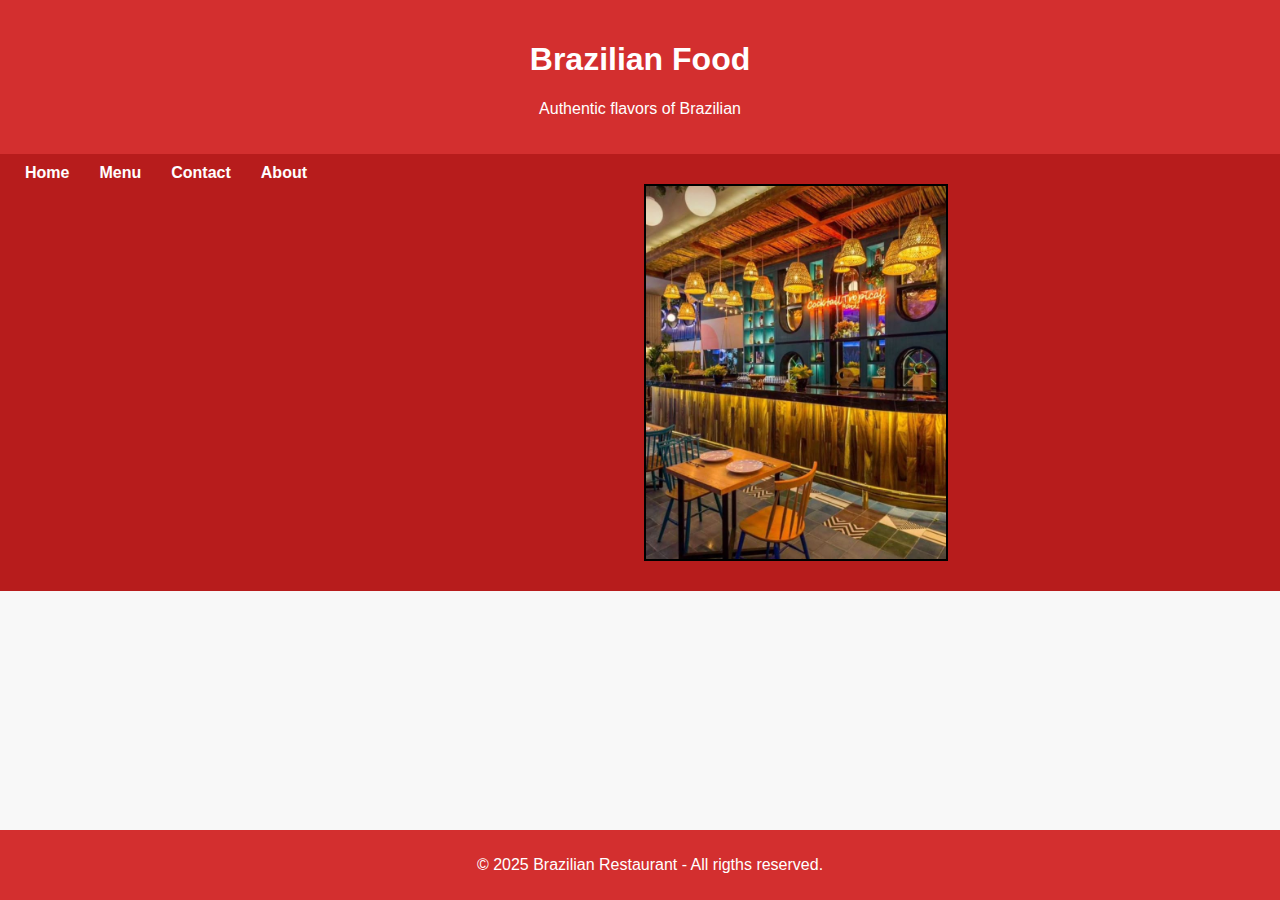
<file: Brazilian Restaurant/index.html>
<!DOCTYPE html>
<html lang="pt-en">
<head>
    <meta charset="UTF-8">
    <meta name="viewport" content="width=device-width, initial-scale=1">
    <title>Brazilian Restaurant</title>
    <link rel="stylesheet" href="mystyle.css" />

</head>
<body>
    <header>
        <h1>Brazilian Food</h1>
        <p>Authentic flavors of Brazilian</p>
    </header>
    <nav>
        
        <a href="home.html">Home</a>
        <a href="menu.html">Menu</a>
        <a href="contact.html">Contact</a>
        <a href="about.html">About</a>

        <img src="image/restaurant.jpeg" alt="restaurant" class="imageRest">
        
   
</body>
<footer>
    <p>&copy; 2025 Brazilian Restaurant - All rigths reserved.</p>
</footer>
</html>
</file>
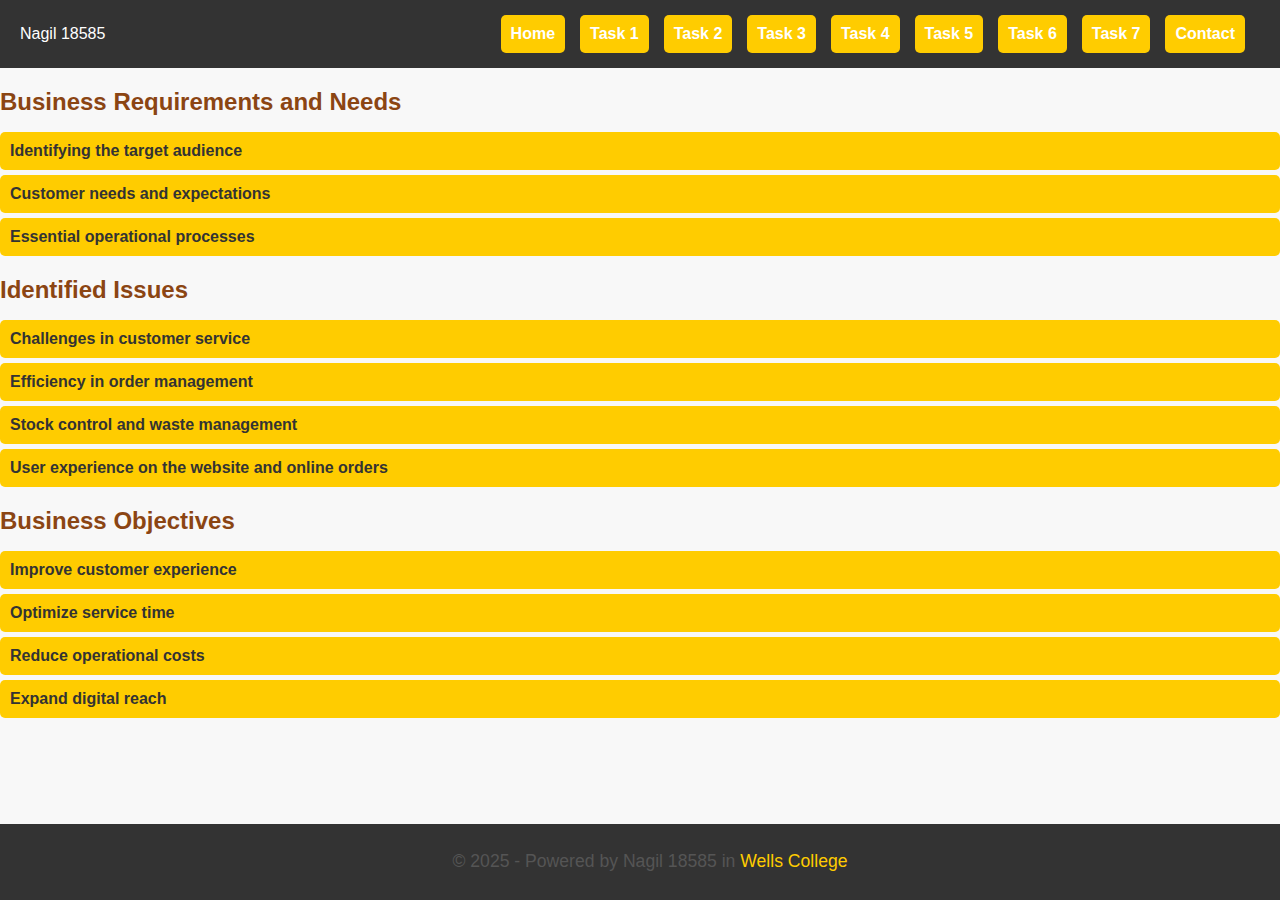
<file: about.html>
<!DOCTYPE html>
<html lang="en">
<head>
    <meta charset="UTF-8">
    <meta name="viewport" content="width=device-width, initial-scale=1">
    <title>About</title>
    <link rel="stylesheet" href="about.css">
</head>
<body>

    <!-- Barra superior -->
    <header>
        <div class="top-bar">
            <span>Nagil 18585</span>
            <nav>
                <ul>
                    <li><a href="index.html">Home</a></li>
                    <li><a href="task1.html">Task 1</a></li>
                    <li><a href="task2persona.html">Task 2</a></li>
                    <li><a href="new.html">Task 3</a></li>
                    <li><a href="task4.html">Task 4</a></li>
                    <li><a href="#">Task 5</a></li>
                    <li><a href="#">Task 6</a></li>
                    <li><a href="checklist.html">Task 7</a></li>
                    <li><a href="contact.html">Contact</a></li>
                   
                </ul>
            </nav>
          
        </div>
    </header>

    <!-- Seção principal -->
    <section>
        <h2>Business Requirements and Needs</h2>
        <ul>
            <li>Identifying the target audience</li>
            <li>Customer needs and expectations</li>
            <li>Essential operational processes</li>
        </ul>
    </section>
    
    <section>
        <h2>Identified Issues</h2>
        <ul>
            <li>Challenges in customer service</li>
            <li>Efficiency in order management</li>
            <li>Stock control and waste management</li>
            <li>User experience on the website and online orders</li>
        </ul>
    </section>
    
    <section>
        <h2>Business Objectives</h2>
        <ul>
            <li>Improve customer experience</li>
            <li>Optimize service time</li>
            <li>Reduce operational costs</li>
            <li>Expand digital reach</li>
        </ul>
    </section>
</main>

    <!-- Rodapé -->
    
</body>
<footer>
    <p>&copy; 2025 - Powered by Nagil 18585 in <a href="#">Wells College</a></p>
    
</footer>
</html>
</file>
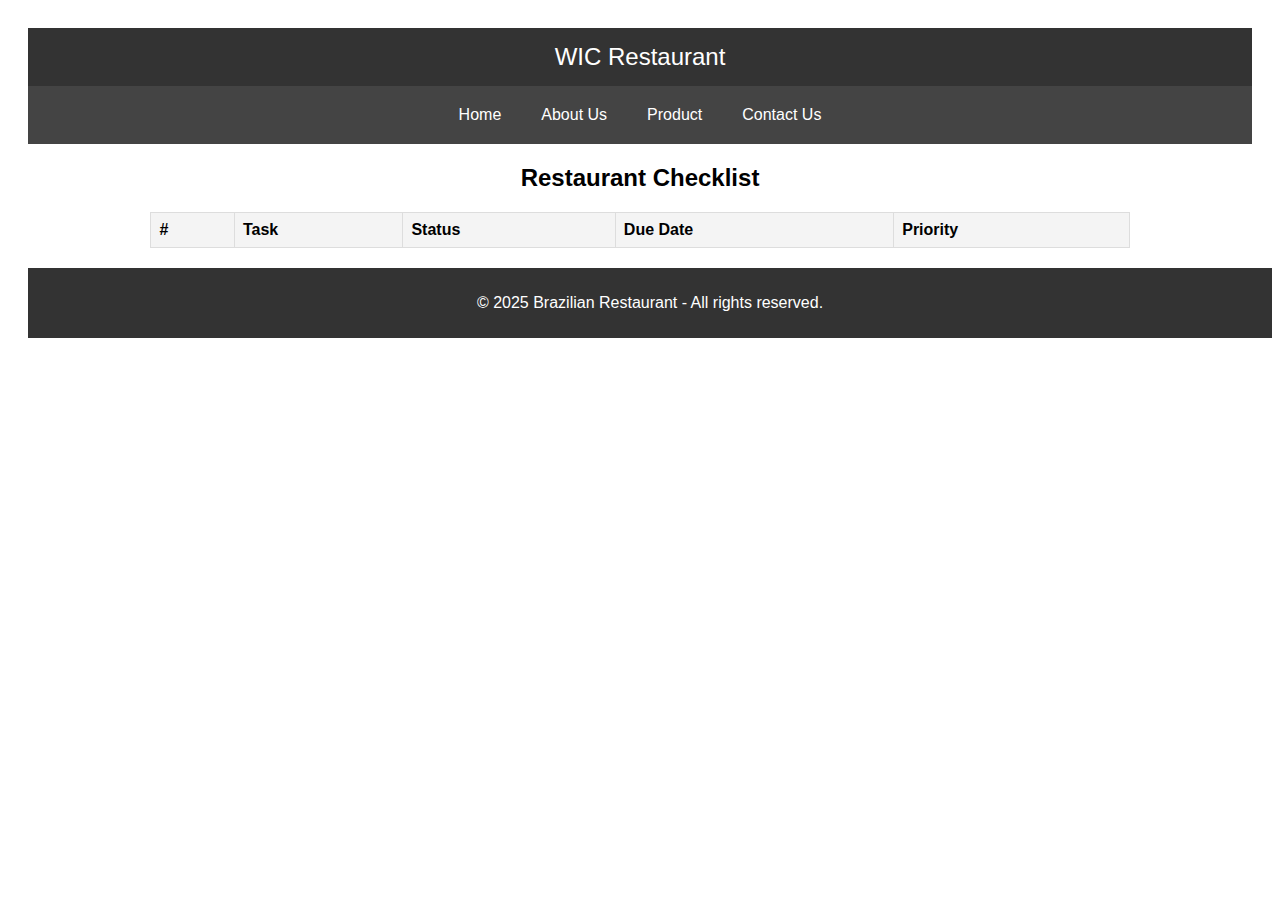
<file: checklist.html>
<!DOCTYPE html>
<html lang="en">
<head>
    <meta charset="UTF-8">
    <meta name="viewport" content="width=device-width, initial-scale=1.0">
    <title>Restaurant Checklist</title>
    <link rel="stylesheet" href="checklist.css">
    
</head>

<header>WIC Restaurant</header>
<nav>
    <a href="index.html">Home</a>
    <a href="about.html">About Us</a>
    <a href="checklist.html">Product</a>
    <a href="#contact">Contact Us</a>
</nav>

<body>

    <h2>Restaurant Checklist</h2>
    <table id="checklistTable">
        <thead>
            <tr>
                <th>#</th>
                <th>Task</th>
                <th>Status</th>
                <th>Due Date</th>
                <th>Priority</th>
            </tr>
        </thead>
        <tbody></tbody>
    </table>

    <script>
        async function loadChecklist() {
            const sheetUrl = "https://docs.google.com/spreadsheets/d/e/2PACX-1vQ6C7MNYk3bWvM6M7lWn2b_QE9Qx_Ro6SBxrBLzsVCPJ-8hgA44VY6b6c2WiYbOL8rfhYeSCAAFzwav/pub?output=csv"; // Substitua pelo seu link correto
            
            try {
                const response = await fetch(sheetUrl);
                if (!response.ok) throw new Error("Erro ao carregar os dados.");

                const data = await response.text();
                if (!data.trim()) throw new Error("Nenhum dado retornado. Verifique o link CSV.");

                // Melhor maneira de dividir colunas corretamente
                const rows = data.split("\n").map(row => row.match(/(".*?"|[^",]+)(?=\s*,|\s*$)/g));

                const tableBody = document.querySelector("#checklistTable tbody");
                tableBody.innerHTML = "";

                for (let i = 1; i < rows.length; i++) {
                    let row = document.createElement("tr");

                    // Remove aspas desnecessárias dos dados
                    const cleanRow = rows[i].map(cell => cell.replace(/^"|"$/g, "").trim());

                    let statusClass = cleanRow[2].toLowerCase() === "completed" ? "completed" : "pending";
                    row.classList.add(statusClass);

                    cleanRow.forEach(cell => {
                        let cellElement = document.createElement("td");
                        cellElement.textContent = cell;
                        row.appendChild(cellElement);
                    });

                    tableBody.appendChild(row);
                }
            } catch (error) {
                console.error("Erro ao carregar a planilha:", error);
                alert("Erro ao carregar a planilha. Verifique o console para mais detalhes.");
            }
        }

        window.onload = loadChecklist;
    </script>

<footer>
    <p>&copy; 2025 Brazilian Restaurant - All rights reserved.</p>
  </footer>

</body>
</html>
</file>
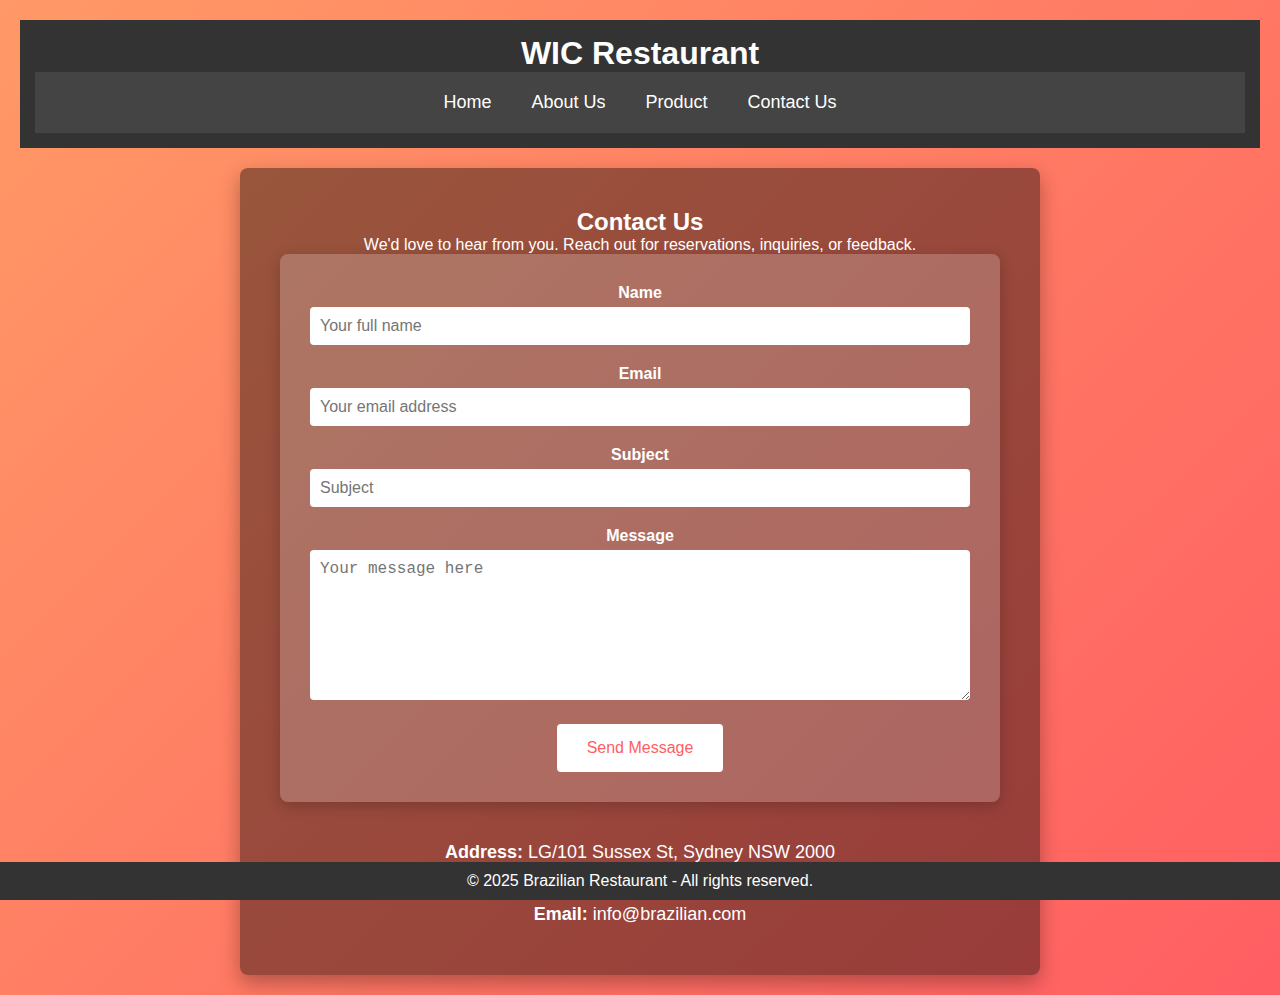
<file: contact.html>
<!DOCTYPE html>
<html lang="en">
<head>
  <meta charset="UTF-8">
  <meta name="viewport" content="width=device-width, initial-scale=1">
  <title>Contact Us - Delicious Restaurant</title>
  <link rel="stylesheet" href="testhead.css">
</head>

<body>

  <!-- Cabeçalho com Menu de Navegação -->
  <header>
    <h1>WIC Restaurant</h1>
    <nav>
      <a href="index.html">Home</a>
      <a href="about.html">About Us</a>
      <a href="#product">Product</a>
      <a href="#contact">Contact Us</a>
    </nav>
  </header>

  <div class="container">
    <h2>Contact Us</h2>
    <p>We'd love to hear from you. Reach out for reservations, inquiries, or feedback.</p>
    
    <form>
      <div class="form-group">
        <label for="name">Name</label>
        <input type="text" id="name" name="name" placeholder="Your full name" required>
      </div>
      <div class="form-group">
        <label for="email">Email</label>
        <input type="email" id="email" name="email" placeholder="Your email address" required>
      </div>
      <div class="form-group">
        <label for="subject">Subject</label>
        <input type="text" id="subject" name="subject" placeholder="Subject" required>
      </div>
      <div class="form-group">
        <label for="message">Message</label>
        <textarea id="message" name="message" placeholder="Your message here" required></textarea>
      </div>
      <button type="submit">Send Message</button>
    </form>

    <div class="contact-info">
      <p><strong>Address:</strong> LG/101 Sussex St, Sydney NSW 2000</p>
      <p><strong>Phone:</strong> (61) 123-4567</p>
      <p><strong>Email:</strong> info@brazilian.com</p>
    </div>
  </div>

  <footer>
    <p>&copy; 2025 Brazilian Restaurant - All rights reserved.</p>
  </footer>

</body>
</html>
</file>
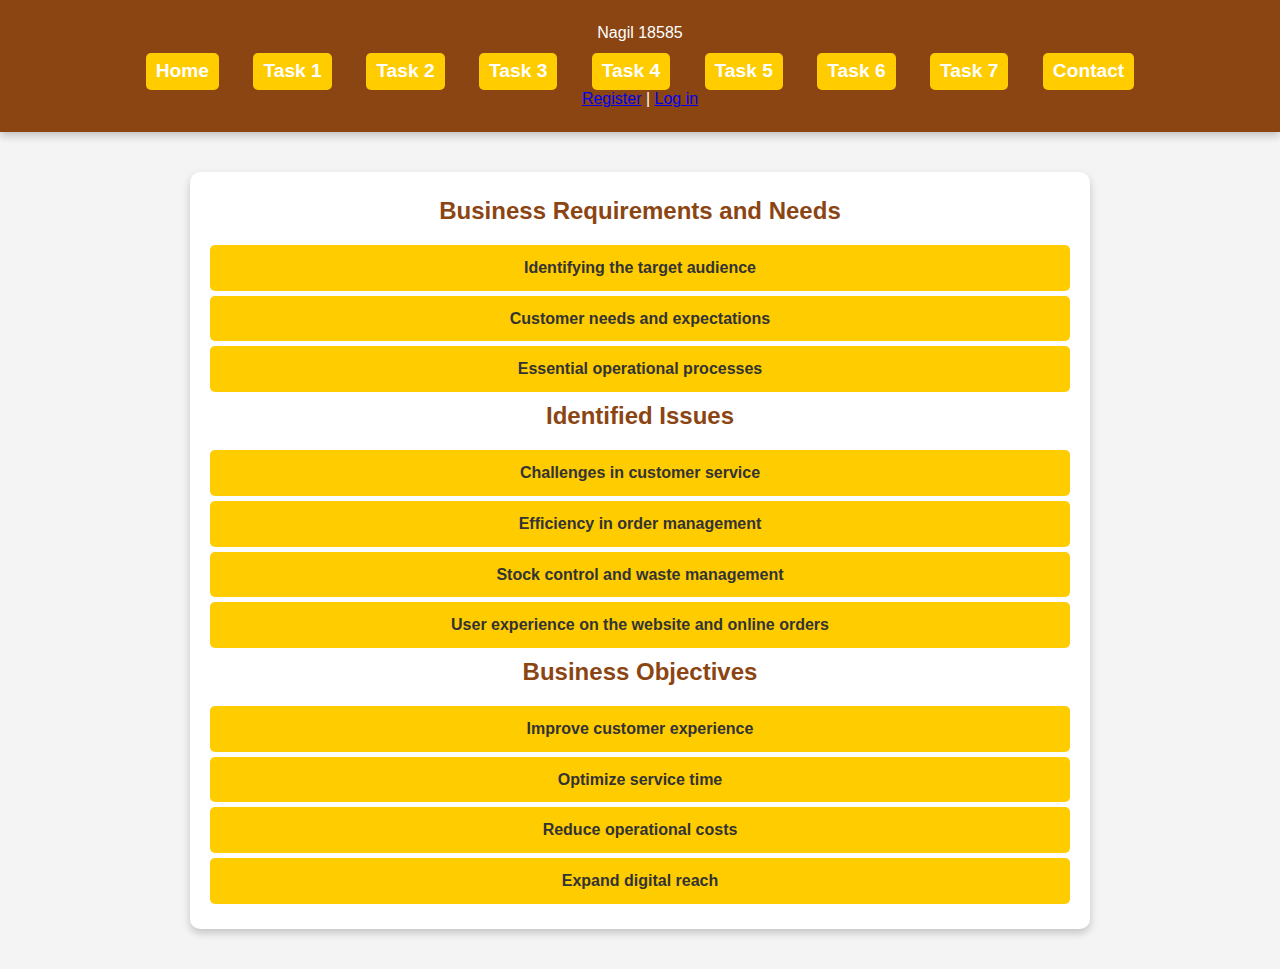
<file: home1.html>
<!DOCTYPE html>
<html lang="en">
<head>
    <meta charset="UTF-8">
    <meta name="viewport" content="width=device-width, initial-scale=1.0">
    <title>Business Analysis</title>
    <link rel="stylesheet" href="home1.css">
</head>
<body>
    <header>
        <div class="top-bar">
            <span>Nagil 18585</span>
            <nav>
                <ul>
                    <li><a href="index.html">Home</a></li>
                    <li><a href="task1.html">Task 1</a></li>
                    <li><a href="task2persona.html">Task 2</a></li>
                    <li><a href="new.html">Task 3</a></li>
                    <li><a href="task4.html">Task 4</a></li>
                    <li><a href="#">Task 5</a></li>
                    <li><a href="#">Task 6</a></li>
                    <li><a href="checklist.html">Task 7</a></li>
                    <li><a href="contact.html">Contact</a></li>
                   
                </ul>
            </nav>
            <div class="auth">
                <a href="#">Register</a> | <a href="#">Log in</a>
            </div>
        </div>
    </header>
    
    <main>
        <section>
            <h2>Business Requirements and Needs</h2>
            <ul>
                <li>Identifying the target audience</li>
                <li>Customer needs and expectations</li>
                <li>Essential operational processes</li>
            </ul>
        </section>
        
        <section>
            <h2>Identified Issues</h2>
            <ul>
                <li>Challenges in customer service</li>
                <li>Efficiency in order management</li>
                <li>Stock control and waste management</li>
                <li>User experience on the website and online orders</li>
            </ul>
        </section>
        
        <section>
            <h2>Business Objectives</h2>
            <ul>
                <li>Improve customer experience</li>
                <li>Optimize service time</li>
                <li>Reduce operational costs</li>
                <li>Expand digital reach</li>
            </ul>
        </section>
    </main>
</body>
</html>
</file>
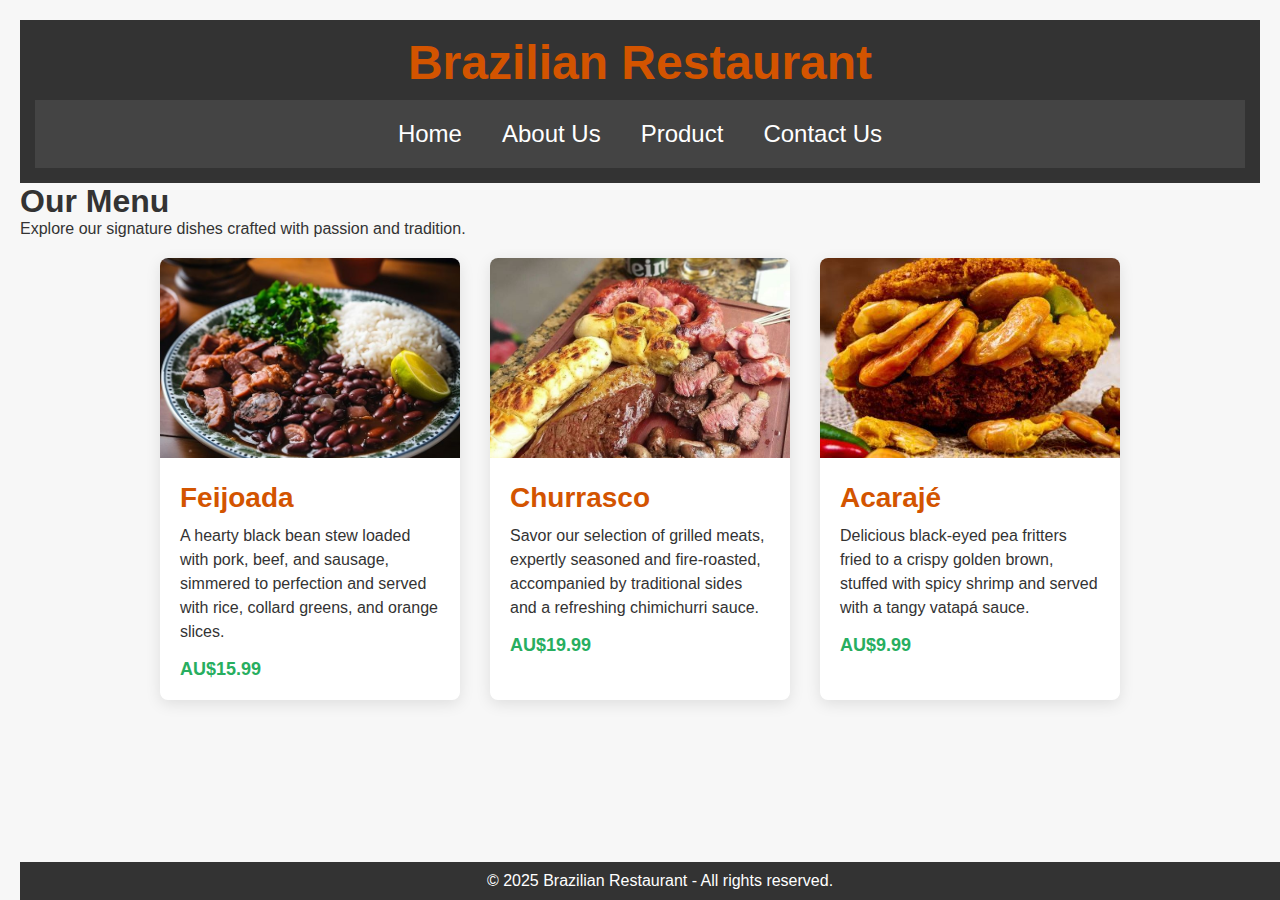
<file: menu.html>
<!DOCTYPE html>
<html lang="en">
<head>
  <meta charset="UTF-8">
  <meta name="viewport" content="width=device-width, initial-scale=1">
  <title>Our Menu - Brazilian Restaurant</title>
  <link rel="stylesheet" href="menu.css">
</head>
<body>
  <!-- Cabeçalho do Site com Navegação -->
  <header class="site-header">
    <h1>Brazilian Restaurant</h1>
    <nav class="site-nav">
      <a href="index.html">Home</a>
      <a href="about.html">About Us</a>
      <a href="#product">Product</a>
      <a href="#contact">Contact Us</a>
    </nav>
  </header>
  
  <!-- Conteúdo Principal -->
  <main>
    <!-- Cabeçalho da Página de Menu -->
    <section class="page-header">
      <h1>Our Menu</h1>
      <p>Explore our signature dishes crafted with passion and tradition.</p>
    </section>
    
    <!-- Seção do Menu -->
    <section class="menu">
      <!-- Feijoada Item -->
      <div class="menu-item">
        <img src="image/Feijoada.jpg" alt="Feijoada" class="menu-img">
        <div class="menu-content">
          <h2>Feijoada</h2>
          <p>A hearty black bean stew loaded with pork, beef, and sausage, simmered to perfection and served with rice, collard greens, and orange slices.</p>
          <div class="price">AU$15.99</div>
        </div>
      </div>
      <!-- Churrasco Item -->
      <div class="menu-item">
        <img src="image/churrasco.jpg" alt="Churrasco" class="menu-img">
        <div class="menu-content">
          <h2>Churrasco</h2>
          <p>Savor our selection of grilled meats, expertly seasoned and fire-roasted, accompanied by traditional sides and a refreshing chimichurri sauce.</p>
          <div class="price">AU$19.99</div>
        </div>
      </div>
      <!-- Acarajé Item -->
      <div class="menu-item">
        <img src="image/acaraje.jpg" alt="Acarajé" class="menu-img">
        <div class="menu-content">
          <h2>Acarajé</h2>
          <p>Delicious black-eyed pea fritters fried to a crispy golden brown, stuffed with spicy shrimp and served with a tangy vatapá sauce.</p>
          <div class="price">AU$9.99</div>
        </div>
      </div>
    </section>
  </main>
  
  <!-- Rodapé -->
  <footer>
    <p>&copy; 2025 Brazilian Restaurant - All rights reserved.</p>
  </footer>
</body>
</html>
</file>
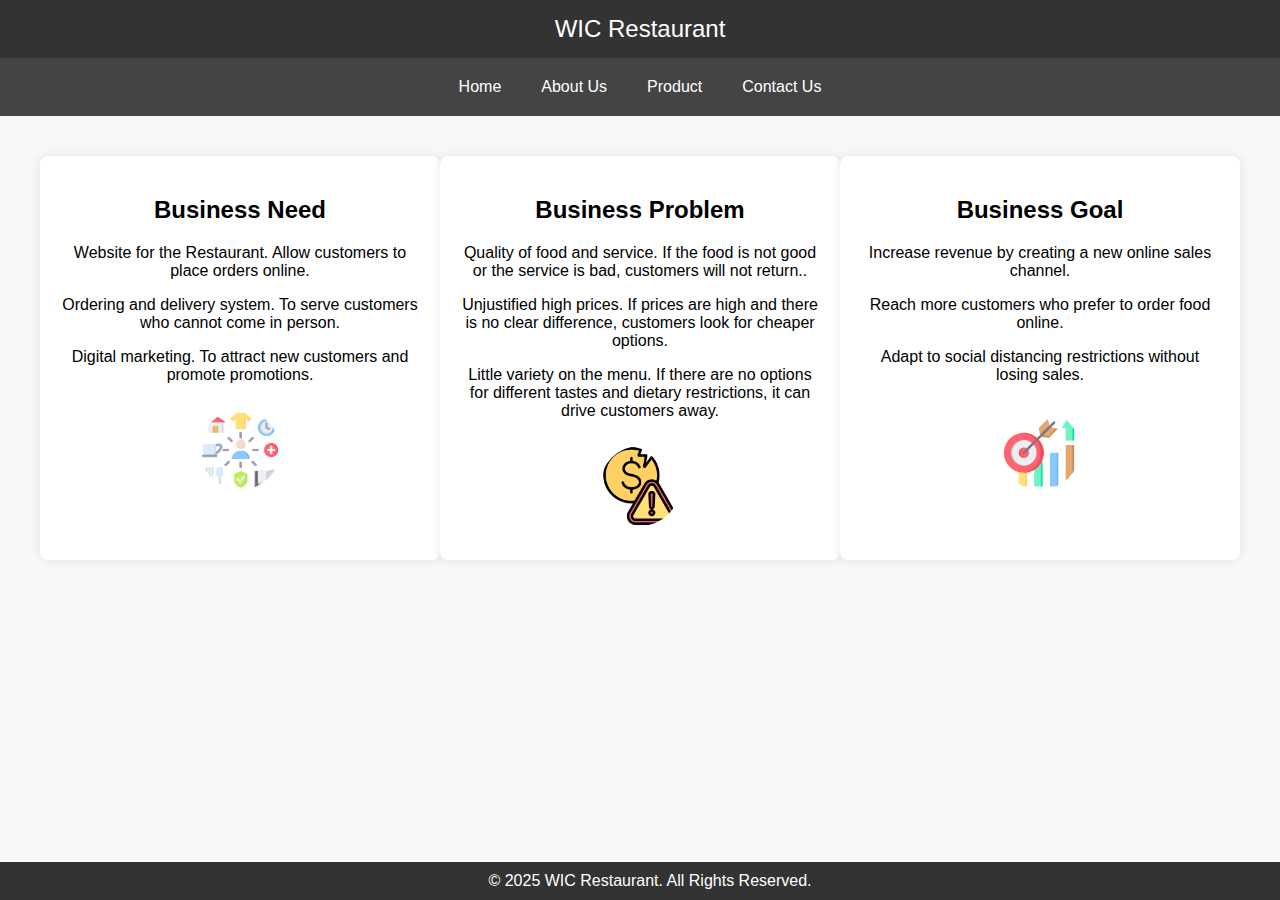
<file: task1.html>
<!DOCTYPE html>
<html lang="en">
<head>
    <meta charset="UTF-8">
    <meta name="viewport" content="width=device-width, initial-scale=1.0">
    <link rel="stylesheet" href="task1.css">
    <title>task1</title>
</head>
<body>

    <header>WIC Restaurant</header>
    <nav>
        <a href="index.html">Home</a>
        <a href="about.html">About Us</a>
        <a href="#product">Product</a>
        <a href="#contact">Contact Us</a>
    </nav>

    <main>
        <section class="container">
            <div class="card">
                <h2>Business Need</h2>
               
                <p>Website for the Restaurant. Allow customers to place orders online.</p>
                <p>Ordering and delivery system. To serve customers who cannot come in person.</p>
                <p>Digital marketing. To attract new customers and promote promotions.</p>
                <img src="icon/needs.png" alt="">
            </div>
            <div class="card">
                <h2>Business Problem</h2>
                
                <p>Quality of food and service. If the food is not good or the service is bad, customers will not return..</p>
                <p>Unjustified high prices. If prices are high and there is no clear difference, customers look for cheaper options.</p>
                <p>Little variety on the menu. If there are no options for different tastes and dietary restrictions, it can drive customers away.</p>
                <img src="icon/businessProblem.png" alt="">

            </div>
            <div class="card">
                <h2>Business Goal</h2>
                
                <p>Increase revenue by creating a new online sales channel.</p>
                <p>Reach more customers who prefer to order food online.</p>
                <p>Adapt to social distancing restrictions without losing sales.</p>
                <img src="icon/targeted.png" alt="">
            </div>
        </section>
    </main>

    <footer>
        &copy; 2025 WIC Restaurant. All Rights Reserved.
    </footer>

</body>
</html>
</file>
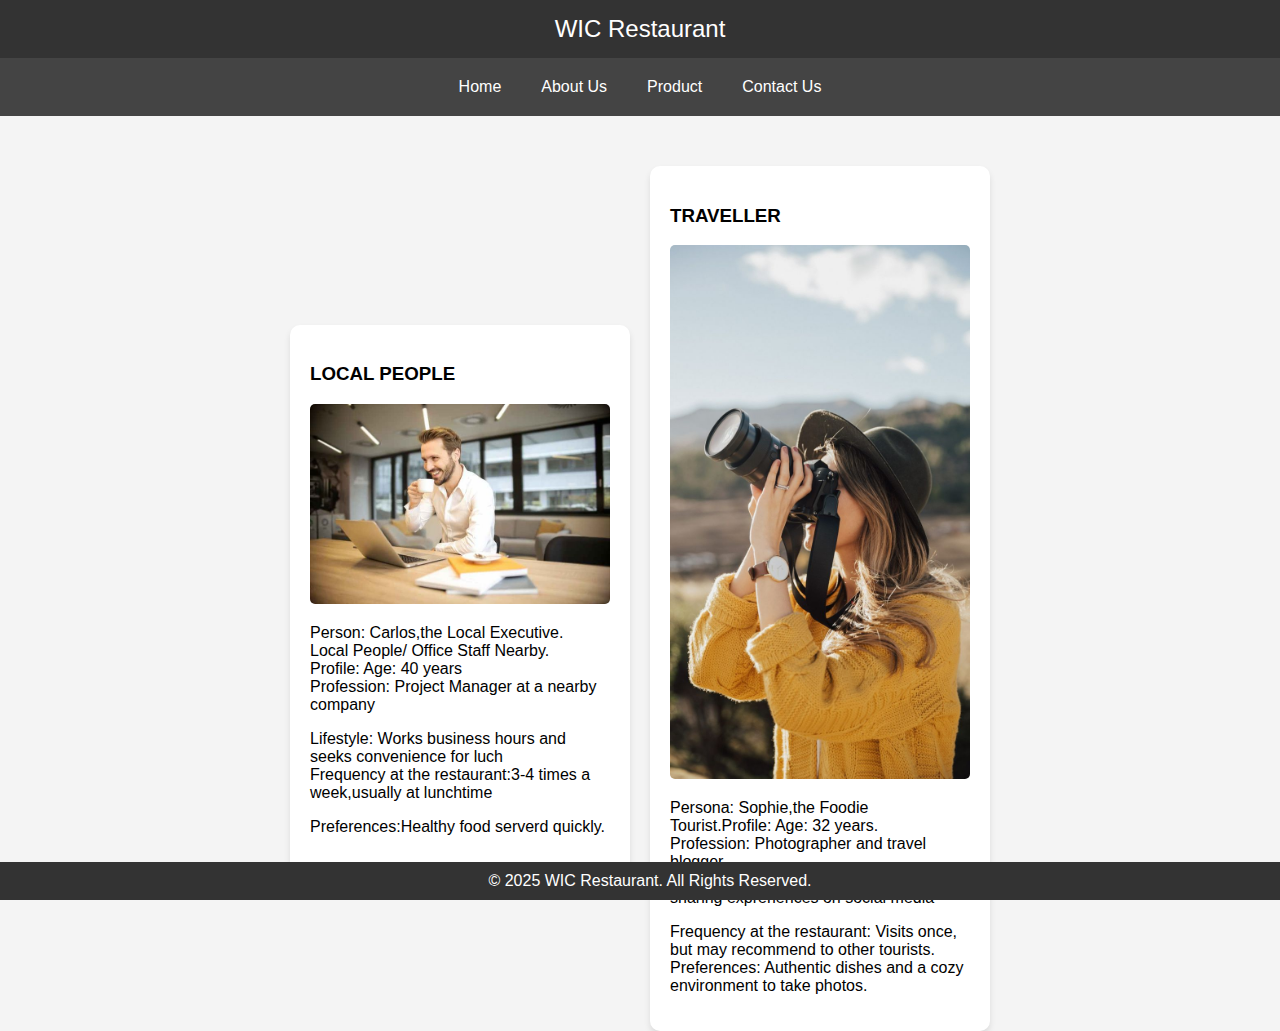
<file: task2persona.html>
<!DOCTYPE html>
<html lang="en">
<head>
    <meta charset="UTF-8">
    <meta name="viewport" content="width=device-width, initial-scale=1.0">
    <title>task2persona</title>
    <link rel="stylesheet" href="task2persona.css" />
   
    
</head>
<body>

    <header>WIC Restaurant</header>
    <nav>
        <a href="index.html">Home</a>
        <a href="about.html">About Us</a>
        <a href="#product">Product</a>
        <a href="#contact">Contact Us</a>
    </nav>
    

    <div class="container">
        <div class="card">
            <h3>LOCAL PEOPLE</h3>
            <img src="image/executive.jpeg" alt="">
            <p>Person: Carlos,the Local Executive.<br> Local People/ Office Staff Nearby.<br>Profile: Age: 40 years<br>Profession: Project Manager at a nearby company</p>
            <p>Lifestyle: Works business hours and seeks convenience for luch<br>Frequency at the restaurant:3-4 times a week,usually at lunchtime</p>
            <p>Preferences:Healthy food serverd quickly.</p>
        </div>
        
        <div class="card">
            <h3>TRAVELLER</h3>
            <img src="image/traveller.jpeg" alt="">
            <p>Persona: Sophie,the Foodie Tourist.Profile: Age: 32 years.<br>Profession: Photographer and travel blogger.<br>Lifestyle: Loves trying typical foods and sharing expreriences on social media</p>
            <p>Frequency at the restaurant: Visits once, but may recommend to other tourists.<br>Preferences: Authentic dishes and a cozy environment to take photos.</p>
        </div>
    </div>

    <footer>
        &copy; 2025 WIC Restaurant. All Rights Reserved.
    </footer>
   
</body>
</html>
</file>
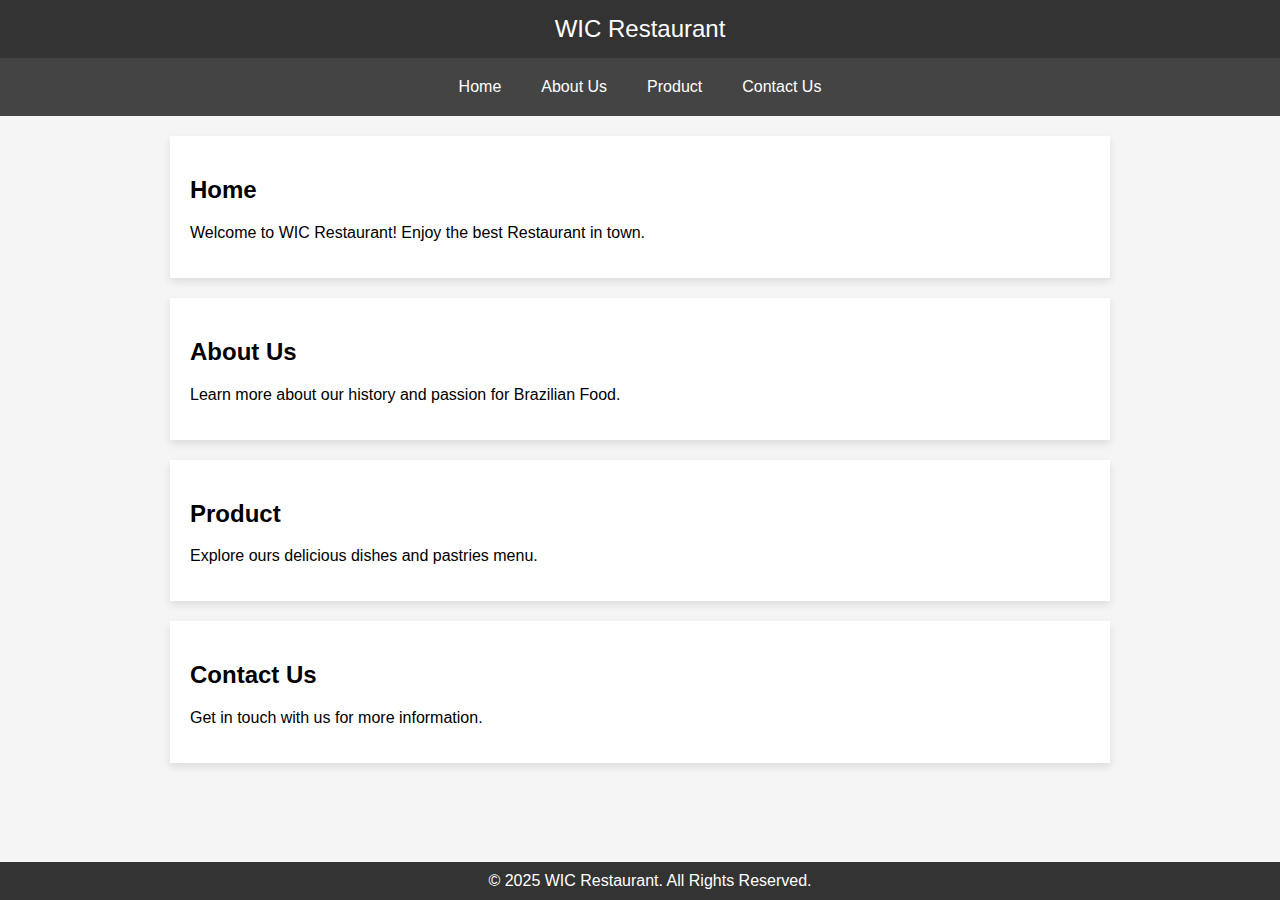
<file: task3.html>
<!DOCTYPE html>
<html lang="en">
<head>
    <meta charset="UTF-8">
    <meta name="viewport" content="width=device-width, initial-scale=1.0">
    <title>task3</title>
    <link rel="stylesheet" href="task3.css">
    <style>
       
    </style>
</head>
<body>
    <header>WIC Restaurant</header>
    <nav>
        <a href="index.html">Home</a>
        <a href="about.html">About Us</a>
        <a href="checklist.html">Product</a>
        <a href="#contact">Contact Us</a>
    </nav>
    <div class="container" id="home">
        <h2>Home</h2>
        <p>Welcome to WIC Restaurant! Enjoy the best Restaurant in town.</p>
    </div>
    <div class="container" id="about">
        <h2>About Us</h2>
        <p>Learn more about our history and passion for Brazilian Food.</p>
    </div>
    <div class="container" id="product">
        <h2>Product</h2>
        <p>Explore ours delicious dishes and pastries menu.</p>
    </div>
    <div class="container" id="contact">
        <h2>Contact Us</h2>
        <p>Get in touch with us for more information.</p>
    </div>
    <footer>
        &copy; 2025 WIC Restaurant. All Rights Reserved.
    </footer>
</body>
</html>
</file>
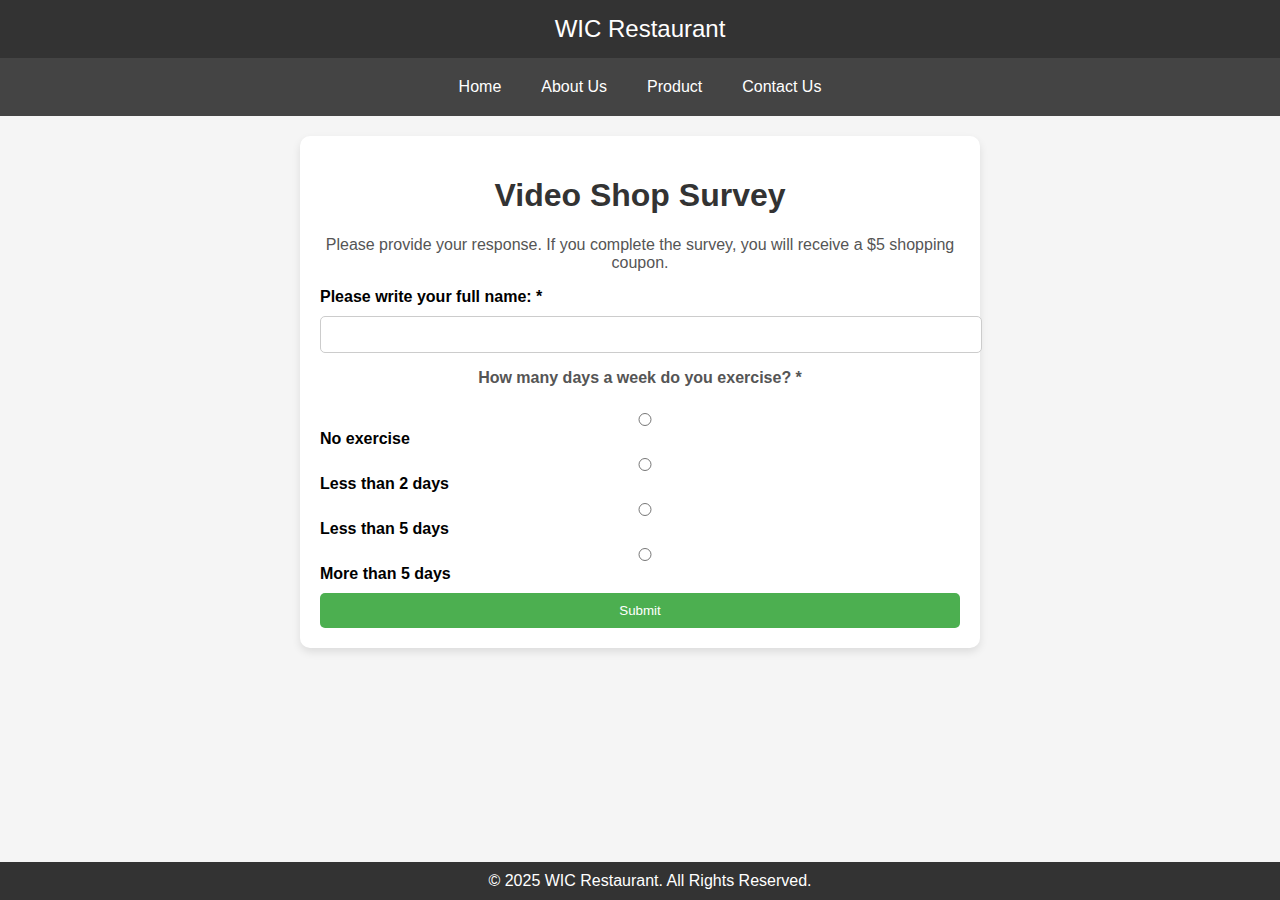
<file: task4.html>
<!DOCTYPE html>
<html lang="en">
<head>
    <meta charset="UTF-8">
    <meta name="viewport" content="width=device-width, initial-scale=1.0">
    <title>Task4</title>
    <link rel="stylesheet" href="task4.css">
  
</head>
<header>WIC Restaurant</header>
<nav>
    <a href="index.html">Home</a>
    <a href="about.html">About Us</a>
    <a href="#product">Product</a>
    <a href="#contact">Contact Us</a>
</nav>


<body>


    <div class="container">
        <h1>Video Shop Survey</h1>
        <p>Please provide your response. If you complete the survey, you will receive a $5 shopping coupon.</p>
        
        <form>
            <label for="name">Please write your full name: *</label>
            <input type="text" id="name" name="name" required>
            
            <p><strong>How many days a week do you exercise? *</strong></p>
            <input type="radio" id="no_gym" name="gym_hours" value="no_gym" required>
            <label for="no_gym">No exercise</label><br>
            
            <input type="radio" id="less_2" name="gym_hours" value="less_2">
            <label for="less_2">Less than 2 days</label><br>
            
            <input type="radio" id="less_5" name="watch_hours" value="less_5">
            <label for="less_5">Less than 5 days</label><br>
            
            <input type="radio" id="more_5" name="gym_hours" value="more_5">
            <label for="more_5">More than 5 days</label><br>
            
            <button type="submit">Submit</button>
        </form>
    </div>
    <footer>
        &copy; 2025 WIC Restaurant. All Rights Reserved.
    </footer>
</body>
</html>
</file>
<file: Brazilian Restaurant/mystyle.css>
body {
    font-family: Arial, sans-serif;
    margin: 0;
    padding: 0;
    background-color: #f8f8f8;
}
header {
    background-color: #d32f2f;
    color: white;
    text-align: center;
    padding: 20px;
}
nav {
    display: flex;
    justify-content: center;
    background-color: #b71c1c;
    padding: 10px;
}
nav a {
    color: white;
    text-decoration: none;
    margin: 0 15px;
    font-weight: bold;
}
.container {
    text-align: center;
    padding: 20px;
}
.menu {
    display: flex;
    flex-wrap: wrap;
    justify-content: center;
}

.imageRest {
    width: 300px;      /* Define a largura da imagem */
    height: auto;      /* Ajusta a altura proporcionalmente */
    border: 2px solid #000;  /* Adiciona uma borda preta */
    display: block;
    margin: 20px auto; /* Centraliza a imagem horizontalmente */
  }


footer {
    background-color: #d32f2f;
    color: white;
    text-align: center;
    position: fixed;
    padding: 10px;
    width: 100%;
    bottom: 0;
    left: 0;
}
</file>
<file: about.css>
body {
    font-family: Arial, sans-serif;
    margin: 0;
    padding: 0;
    background-color: #f8f8f8;
}

/* Barra de navegação */
.top-bar {
    background-color: #333;
    color: white;
    padding: 10px 20px;
    display: flex;
    justify-content: space-between;
    align-items: center;
}

.top-bar nav ul {
    list-style: none;
    padding: 0;
    margin: 0;
    display: flex;
}

.top-bar nav ul li {
    margin-right: 15px;
}

.top-bar nav ul li a {
    color: white;
    text-decoration: none;
}

.auth a {
    color: white;
    text-decoration: none;
    margin-left: 10px;
}

/* Layout dos cards */
.container {
    display: flex;
    justify-content: space-around;
    margin: 40px;
}

.card {
    background: white;
    padding: 20px;
    border-radius: 8px;
    box-shadow: 0px 0px 10px rgba(0, 0, 0, 0.1);
    width: 30%;
    text-align: center;
}

.card img {
    width: 80px;
    height: 80px;
    border-radius: 50%;
    margin: 10px 0;
}

main {
    max-width: 900px;
    margin: 40px auto;
    padding: 20px;
    background: white;
    border-radius: 10px;
    box-shadow: 0px 4px 8px rgba(0, 0, 0, 0.2);
}

h2 {
    color: #8b4513;
    margin-bottom: 15px;
}

p {
    font-size: 1.1rem;
    color: #555;
}

/* Lists */
ul {
    list-style: none;
    padding: 0;
}

ul li {
    background: #ffcc00;
    color: #333;
    padding: 10px;
    margin: 5px 0;
    border-radius: 5px;
    font-weight: bold;
}

/* Responsive Design */
@media (max-width: 768px) {
    header h1 {
        font-size: 1.8rem;
    }

    nav ul li {
        display: block;
        margin-bottom: 10px;
    }

    main {
        width: 90%;
    }
}

/* Rodapé */
footer {
    background-color: #333;
    color: white;
    text-align: center;
    position: fixed;
    padding: 10px;
    width: 100%;
    bottom: 0;
    left: 0;
}

footer a {
    color: #ffcc00;
    text-decoration: none;
}
</file>
<file: checklist.css>
body { font-family: Arial, sans-serif; text-align: center; padding: 20px; }
table { width: 80%; margin: 20px auto; border-collapse: collapse; }
th, td { border: 1px solid #ddd; padding: 8px; text-align: left; }
th { background-color: #f4f4f4; }
.completed { background-color: #c8e6c9; }
.pending { background-color: #ffccbc; }

header {
    background: #333;
    color: white;
    text-align: center;
    padding: 15px;
    font-size: 24px;
}
nav {
    display: flex;
    justify-content: center;
    background: #444;
    padding: 10px;
}
nav a {
    color: white;
    text-decoration: none;
    padding: 10px 20px;
}

footer {
    background: #333;
    color: white;
    text-align: center;
    padding: 10px;
    position: relative;
    width: 100%;
    bottom: 0;
}
</file>
<file: home1.css>
/* General Styles */
* {
    margin: 0;
    padding: 0;
    box-sizing: border-box;
    font-family: 'Arial', sans-serif;
}

body {
    background-color: #f4f4f4;
    color: #333;
    line-height: 1.6;
    text-align: center;
}

/* Header */
header {
    background-color: #8b4513;
    color: white;
    padding: 20px 0;
    text-align: center;
    box-shadow: 0px 4px 8px rgba(0, 0, 0, 0.2);
}

header h1 {
    font-size: 2rem;
}

nav ul {
    list-style: none;
    padding: 0;
    margin-top: 10px;
}

nav ul li {
    display: inline;
    margin: 0 15px;
}

nav ul li a {
    color: white;
    text-decoration: none;
    font-size: 1.2rem;
    font-weight: bold;
    transition: color 0.3s;
}

nav ul li a:hover {
    color: #ffcc00;
}

/* Main Content */
main {
    max-width: 900px;
    margin: 40px auto;
    padding: 20px;
    background: white;
    border-radius: 10px;
    box-shadow: 0px 4px 8px rgba(0, 0, 0, 0.2);
}

h2 {
    color: #8b4513;
    margin-bottom: 15px;
}

p {
    font-size: 1.1rem;
    color: #555;
}

/* Lists */
ul {
    list-style: none;
    padding: 0;
}

ul li {
    background: #ffcc00;
    color: #333;
    padding: 10px;
    margin: 5px 0;
    border-radius: 5px;
    font-weight: bold;
}

/* Responsive Design */
@media (max-width: 768px) {
    header h1 {
        font-size: 1.8rem;
    }

    nav ul li {
        display: block;
        margin-bottom: 10px;
    }

    main {
        width: 90%;
    }
}
</file>
<file: menu.css>
* {
    margin: 0;
    padding: 0;
    box-sizing: border-box;
  }

  body {
    font-family: 'Arial', sans-serif;
    background-color: #f7f7f7;
    color: #333;
    padding: 20px;
  }

  header {
    text-align: center;
    padding: 40px 0;
  }

  header h1 {
    font-size: 48px;
    margin-bottom: 10px;
    color: #d35400;
  }

  header p {
    font-size: 18px;
    color: #555;
  }

  header {
    background: #333;
    color: white;
    text-align: center;
    padding: 15px;
    font-size: 24px;
}

  nav {
    display: flex;
    justify-content: center;
    background: #444;
    padding: 10px;
}

nav a {
    color: white;
    text-decoration: none;
    padding: 10px 20px;
}
  .menu {
    display: flex;
    flex-wrap: wrap;
    justify-content: center;
    gap: 30px;
    padding: 20px 0;
  }

  .menu-item {
    background: #fff;
    border-radius: 8px;
    box-shadow: 0 4px 15px rgba(0, 0, 0, 0.1);
    overflow: hidden;
    width: 300px;
    transition: transform 0.3s ease;
  }

  .menu-item:hover {
    transform: translateY(-5px);
  }

  .menu-img {
    width: 100%;
    height: 200px;
    object-fit: cover;
  }

  .menu-content {
    padding: 20px;
  }

  .menu-content h2 {
    font-size: 28px;
    margin-bottom: 10px;
    color: #d35400;
  }

  .menu-content p {
    font-size: 16px;
    margin-bottom: 15px;
    line-height: 1.5;
  }

  .price {
    font-size: 18px;
    font-weight: bold;
    color: #27ae60;
  }

  footer {
    background: #333;
    color: white;
    text-align: center;
    padding: 10px;
    position: fixed;
    width: 100%;
    bottom: 0;
}
</file>
<file: task2persona.css>
body {
    font-family: Arial, sans-serif;
    text-align: center;
    background-color: #f4f4f4;
    margin: 0;
    padding: 0;
}

header {
    background: #333;
    color: white;
    text-align: center;
    padding: 15px;
    font-size: 24px;
}

nav {
    display: flex;
    justify-content: center;
    background: #444;
    padding: 10px;
}

nav a {
    color: white;
    text-decoration: none;
    padding: 10px 20px;
}

.container {
    display: flex;
    justify-content: center; /* Centraliza os cards na página */
    align-items: center;
    gap: 20px; /* Espaço entre os cards */
    margin-top: 50px;
}

.card {
    background: white;
    padding: 20px;
    width: 300px;
    box-shadow: 0px 4px 6px rgba(0, 0, 0, 0.1);
    border-radius: 10px;
    text-align: left;
}

.card h2 {
    background-color: blue;
    color: white;
    padding: 10px;
    text-align: center;
    border-radius: 5px;
}

.card img {
    width: 100%;
    height: auto;
    border-radius: 5px;
}
footer {
    background: #333;
    color: white;
    text-align: center;
    padding: 10px;
    position: fixed;
    width: 100%;
    bottom: 0;
}
</file>
<file: task3.css>
body {
    font-family: Arial, sans-serif;
    margin: 0;
    padding: 0;
    background-color: #f5f5f5;
}
header {
    background: #333;
    color: white;
    text-align: center;
    padding: 15px;
    font-size: 24px;
}
nav {
    display: flex;
    justify-content: center;
    background: #444;
    padding: 10px;
}
nav a {
    color: white;
    text-decoration: none;
    padding: 10px 20px;
}
nav a:hover {
    background: #666;
}
.container {
    max-width: 900px;
    margin: 20px auto;
    padding: 20px;
    background: white;
    box-shadow: 0 4px 8px rgba(0, 0, 0, 0.1);
}
footer {
    background: #333;
    color: white;
    text-align: center;
    padding: 10px;
    position: fixed;
    width: 100%;
    bottom: 0;
}
</file>
<file: task4.css>
body {
    font-family: Arial, sans-serif;
    margin: 0;
    padding: 0;
    background-color: #f5f5f5;
}

header {
    background: #333;
    color: white;
    text-align: center;
    padding: 15px;
    font-size: 24px;
}
nav {
    display: flex;
    justify-content: center;
    background: #444;
    padding: 10px;
}
nav a {
    color: white;
    text-decoration: none;
    padding: 10px 20px;
}
.container {
    width: 50%;
    margin: 20px auto;
    background: white;
    padding: 20px;
    box-shadow: 0 4px 8px rgba(0, 0, 0, 0.1);
    border-radius: 10px;
}
h1 {
    text-align: center;
    color: #333;
}
p {
    text-align: center;
    color: #555;
}
label {
    font-weight: bold;
}
input, button {
    width: 100%;
    padding: 10px;
    margin-top: 10px;
    border: 1px solid #ccc;
    border-radius: 5px;
}
button {
    background-color: #4CAF50;
    color: white;
    border: none;
    cursor: pointer;
}
button:hover {
    background-color: #45a049;
}

footer {
    background: #333;
    color: white;
    text-align: center;
    padding: 10px;
    position: fixed;
    width: 100%;
    bottom: 0;
}
</file>
<file: testhead.css>
/* Reset padrão */
* {
    margin: 0;
    padding: 0;
    box-sizing: border-box;
}

/* Estilo do corpo */
body {
    font-family: 'Arial', sans-serif;
    background: linear-gradient(135deg, #ff9966, #ff5e62);
    color: #fff;
    min-height: 100vh;
    display: flex;
    flex-direction: column;
    align-items: center;
    padding: 20px;
}

/* Estilo do cabeçalho */
header {
    background: #333;
    color: white;
    text-align: center;
    padding: 15px;
    width: 100%;
}

/* Estilo do menu de navegação */
nav {
    display: flex;
    justify-content: center;
    background: #444;
    padding: 10px;
}

nav a {
    color: white;
    text-decoration: none;
    padding: 10px 20px;
    font-size: 18px;
}

nav a:hover {
    background: #666;
    border-radius: 5px;
}

/* Container principal */
.container {
    max-width: 800px;
    width: 100%;
    background: rgba(0, 0, 0, 0.4);
    padding: 40px;
    border-radius: 8px;
    box-shadow: 0 8px 20px rgba(0,0,0,0.3);
    text-align: center;
    margin-top: 20px;
}

/* Estilos do formulário */
form {
    background: rgba(255, 255, 255, 0.2);
    padding: 30px;
    border-radius: 8px;
    box-shadow: 0 4px 15px rgba(0, 0, 0, 0.2);
}

.form-group {
    margin-bottom: 20px;
}

label {
    display: block;
    margin-bottom: 5px;
    font-weight: bold;
}

input, textarea {
    width: 100%;
    padding: 10px;
    border: none;
    border-radius: 4px;
    font-size: 16px;
}

input:focus, textarea:focus {
    outline: none;
    box-shadow: 0 0 5px rgba(255, 255, 255, 0.5);
}

textarea {
    resize: vertical;
    height: 150px;
}

/* Botão de envio */
button {
    background: #fff;
    color: #ff5e62;
    border: none;
    padding: 15px 30px;
    font-size: 16px;
    border-radius: 4px;
    cursor: pointer;
    transition: background 0.3s ease;
}

button:hover {
    background: #f0f0f0;
}

/* Informações de contato */
.contact-info {
    text-align: center;
    margin-top: 40px;
    font-size: 18px;
}

.contact-info p {
    margin: 10px 0;
}

/* Rodapé */
footer {
    background: #333;
    color: white;
    text-align: center;
    padding: 10px;
    position: fixed;
    width: 100%;
    bottom: 0;
}
</file>
<file: task1.css>
/* Resetando margens e fontes */
body {
    font-family: Arial, sans-serif;
    margin: 0;
    padding: 0;
    background-color: #f8f8f8;
}

header {
    background: #333;
    color: white;
    text-align: center;
    padding: 15px;
    font-size: 24px;
}

nav {
    display: flex;
    justify-content: center;
    background: #444;
    padding: 10px;
}

nav a {
    color: white;
    text-decoration: none;
    padding: 10px 20px;
}


/* Barra de navegação */
.top-bar {
    background-color: purple;
    color: white;
    padding: 10px 20px;
    display: flex;
    justify-content: space-between;
    align-items: center;
}

.top-bar nav ul {
    list-style: none;
    padding: 0;
    margin: 0;
    display: flex;
}

.top-bar nav ul li {
    margin-right: 15px;
}

.top-bar nav ul li a {
    color: white;
    text-decoration: none;
}

.auth a {
    color: white;
    text-decoration: none;
    margin-left: 10px;
}

/* Layout dos cards */
.container {
    display: flex;
    justify-content: space-around;
    margin: 40px;
}

.card {
    background: white;
    padding: 20px;
    border-radius: 8px;
    box-shadow: 0px 0px 10px rgba(0, 0, 0, 0.1);
    width: 30%;
    text-align: center;
}

.card img {
    width: 80px;
    height: 80px;
    border-radius: 50%;
    margin: 10px 0;
}

/* Rodapé */
footer {
    background-color: #333;
    color: white;
    text-align: center;
    padding: 15px;
    margin-top: 50px;
}

footer a {
    color: #ffcc00;
    text-decoration: none;
}

footer {
    background: #333;
    color: white;
    text-align: center;
    padding: 10px;
    position: fixed;
    width: 100%;
    bottom: 0;
}
</file>
